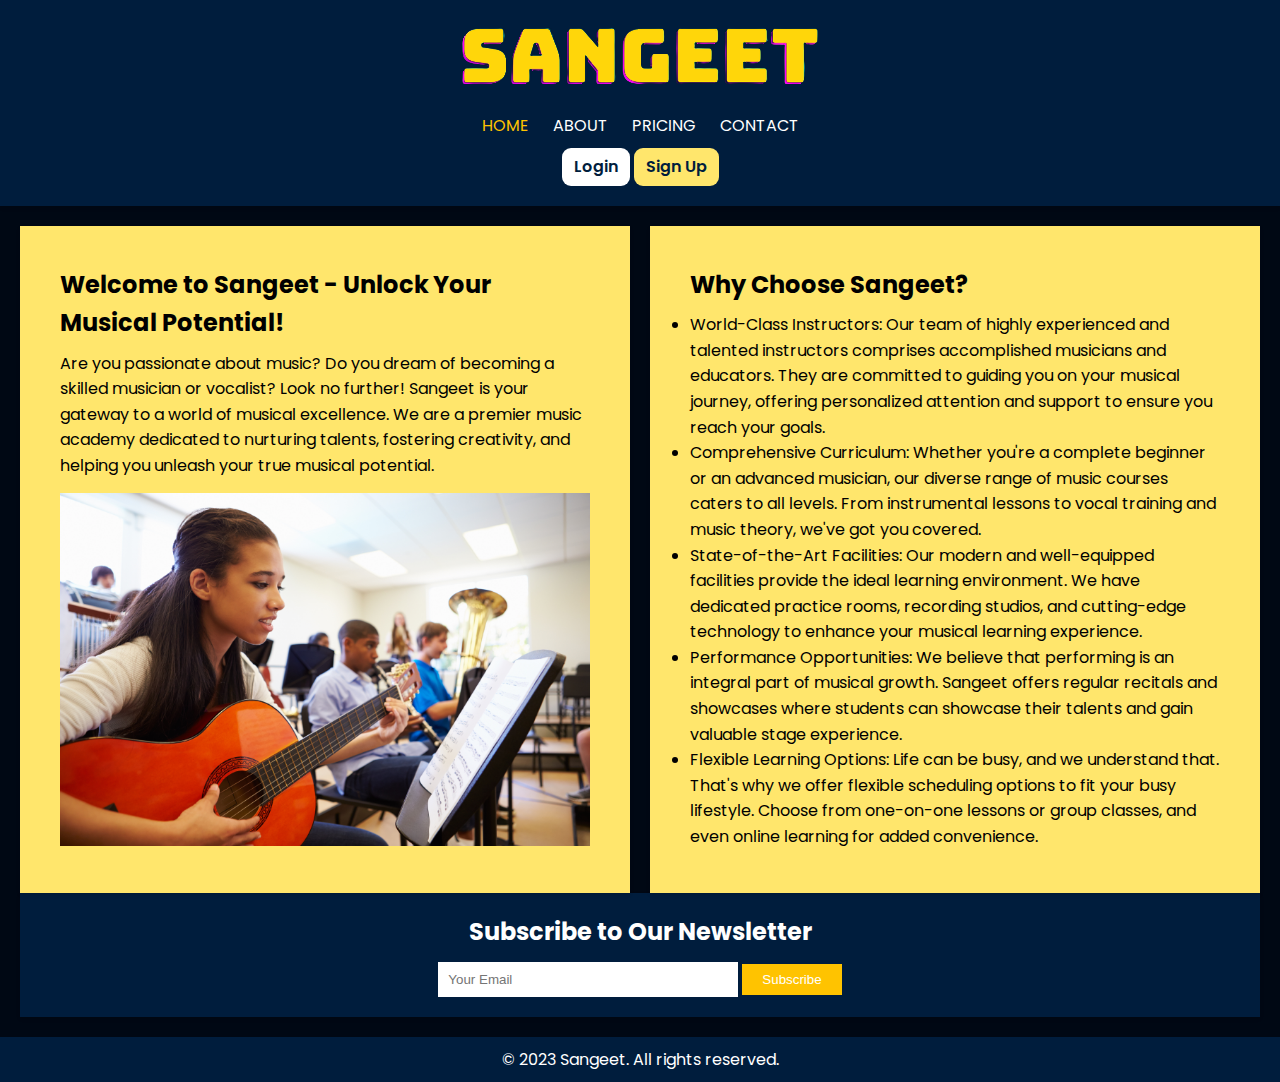
<file: index.html>
<!DOCTYPE html>
<html lang="en">
  <head>
    <meta charset="UTF-8" />
    <meta name="viewport" content="width=device-width, initial-scale=1.0" />
    <title>Sangeet &mdash; Music Academy</title>
    <link rel="stylesheet" href="css/style.css" />
    <link rel="preconnect" href="https://fonts.googleapis.com" />
    <link rel="preconnect" href="https://fonts.gstatic.com" crossorigin />
    <link
      href="https://fonts.googleapis.com/css2?family=Poppins:wght@400;500;700&display=swap"
      rel="stylesheet"
    />
    <link rel="icon" href="images/fav-icon.png" />
  </head>
  <body>
    <header>
      <!-- <h1>Sangeet</h1> -->
      <div class="header-logo">
        <a href="index.html">
          <img src="images/logo.png" alt="Logo of Sangeet" />
        </a>
      </div>
      <nav>
        <ul>
          <li><a href="index.html" class="active">Home</a></li>
          <li><a href="about.html">About</a></li>
          <li><a href="pricing.html">Pricing</a></li>
          <li><a href="contact.html">Contact</a></li>
        </ul>
      </nav>

      <div class="header-btns">
        <a href="login.html" class="btn btn--outline">Login</a>
        <a href="createaccount.html" class="btn btn--full">Sign Up</a>
      </div>
    </header>

    <main>
      <div class="container">
        <section class="column">
          <h2>Welcome to Sangeet - Unlock Your Musical Potential!</h2>
          <p>
            Are you passionate about music? Do you dream of becoming a skilled
            musician or vocalist? Look no further! Sangeet is your gateway to a
            world of musical excellence. We are a premier music academy
            dedicated to nurturing talents, fostering creativity, and helping
            you unleash your true musical potential.
          </p>

          <img
            class="column-img"
            src="images/music-school.jpg"
            alt="Girl playing guitar"
          />
        </section>

        <section class="column">
          <h2>Why Choose Sangeet?</h2>
          <ul>
            <li>
              World-Class Instructors: Our team of highly experienced and
              talented instructors comprises accomplished musicians and
              educators. They are committed to guiding you on your musical
              journey, offering personalized attention and support to ensure you
              reach your goals.
            </li>
            <li>
              Comprehensive Curriculum: Whether you're a complete beginner or an
              advanced musician, our diverse range of music courses caters to
              all levels. From instrumental lessons to vocal training and music
              theory, we've got you covered.
            </li>
            <li>
              State-of-the-Art Facilities: Our modern and well-equipped
              facilities provide the ideal learning environment. We have
              dedicated practice rooms, recording studios, and cutting-edge
              technology to enhance your musical learning experience.
            </li>
            <li>
              Performance Opportunities: We believe that performing is an
              integral part of musical growth. Sangeet offers regular recitals
              and showcases where students can showcase their talents and gain
              valuable stage experience.
            </li>
            <li>
              Flexible Learning Options: Life can be busy, and we understand
              that. That's why we offer flexible scheduling options to fit your
              busy lifestyle. Choose from one-on-one lessons or group classes,
              and even online learning for added convenience.
            </li>
          </ul>
        </section>
      </div>

      <section class="newsletter">
        <h2>Subscribe to Our Newsletter</h2>
        <form>
          <input
            type="email"
            name="email"
            id="newsletterEmail"
            placeholder="Your Email"
            required
          />
          <button type="submit">Subscribe</button>
        </form>
      </section>
    </main>

    <footer>
      <p>&copy; 2023 Sangeet. All rights reserved.</p>
    </footer>
  </body>
</html>
</file>
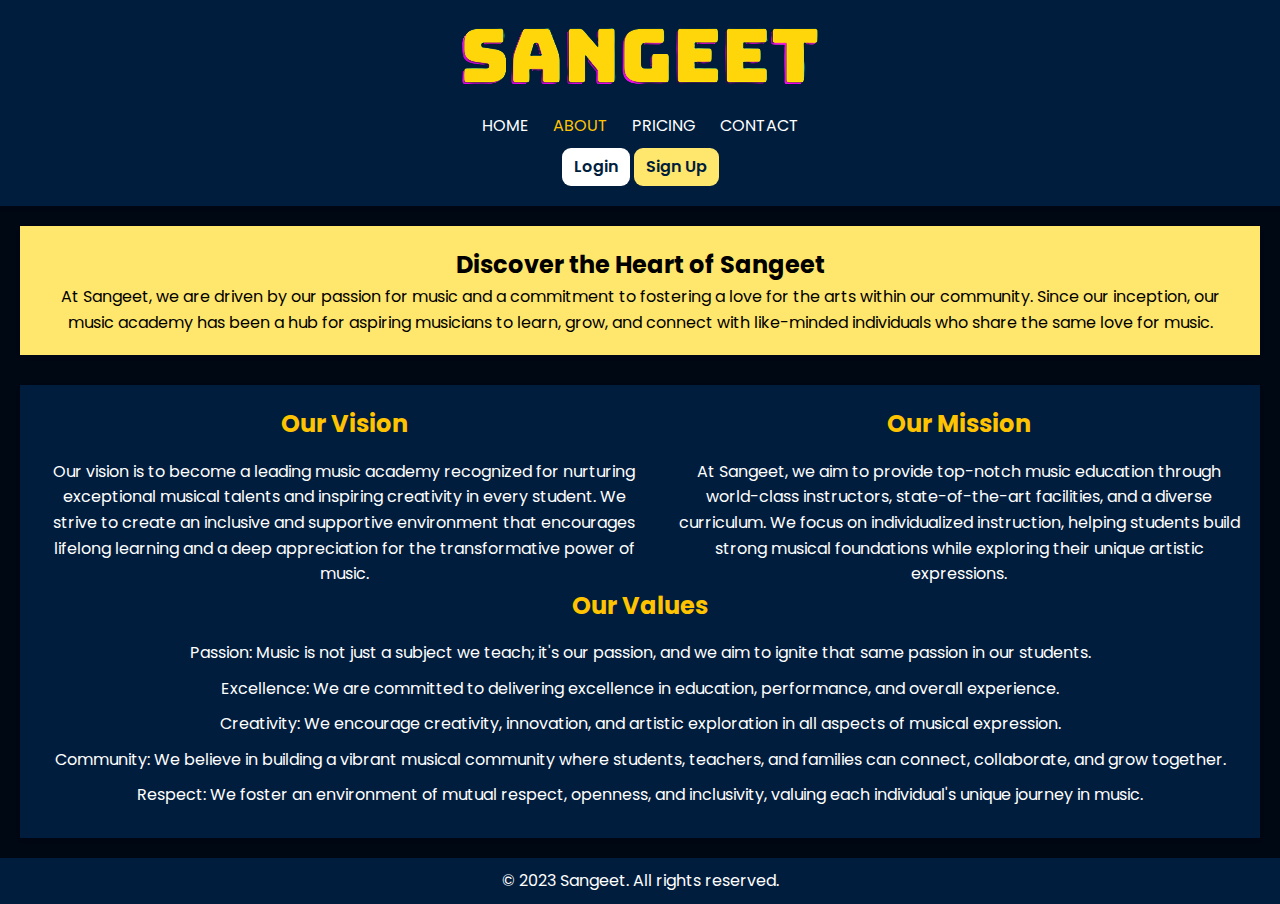
<file: about.html>
<!DOCTYPE html>
<html lang="en">
  <head>
    <meta charset="UTF-8" />
    <meta name="viewport" content="width=device-width, initial-scale=1.0" />
    <title>Sangeet &mdash; About Us</title>
    <link rel="stylesheet" href="css/about.css" />
    <link rel="preconnect" href="https://fonts.googleapis.com" />
    <link rel="preconnect" href="https://fonts.gstatic.com" crossorigin />
    <link
      href="https://fonts.googleapis.com/css2?family=Poppins:wght@400;500;700&display=swap"
      rel="stylesheet"
    />
    <link rel="icon" href="images/fav-icon.png" />
  </head>
  <body>
    <header>
      <div class="header-logo">
        <a href="index.html">
          <img src="images/logo.png" alt="Logo of Sangeet" />
        </a>
      </div>
      <nav>
        <ul>
          <li><a href="index.html">Home</a></li>
          <li><a href="about.html" class="active">About</a></li>
          <li><a href="pricing.html">Pricing</a></li>
          <li><a href="contact.html">Contact</a></li>
        </ul>
      </nav>

      <div class="header-btns">
        <a href="login.html" class="btn btn--outline">Login</a>
        <a href="createaccount.html" class="btn btn--full">Sign Up</a>
      </div>
    </header>

    <main>
      <section class="about-us">
        <div class="about-content">
          <h2>Discover the Heart of Sangeet</h2>
          <p>
            At Sangeet, we are driven by our passion for music and a commitment
            to fostering a love for the arts within our community. Since our
            inception, our music academy has been a hub for aspiring musicians
            to learn, grow, and connect with like-minded individuals who share
            the same love for music.
          </p>
        </div>
        <div class="about-values">
          <div class="vision-mission">
            <div class="vision">
              <h2>Our Vision</h2>
              <p>
                Our vision is to become a leading music academy recognized for
                nurturing exceptional musical talents and inspiring creativity
                in every student. We strive to create an inclusive and
                supportive environment that encourages lifelong learning and a
                deep appreciation for the transformative power of music.
              </p>
            </div>
            <div class="mission">
              <h2>Our Mission</h2>
              <p>
                At Sangeet, we aim to provide top-notch music education through
                world-class instructors, state-of-the-art facilities, and a
                diverse curriculum. We focus on individualized instruction,
                helping students build strong musical foundations while
                exploring their unique artistic expressions.
              </p>
            </div>
          </div>
          <h2>Our Values</h2>
          <ul>
            <li>
              Passion: Music is not just a subject we teach; it's our passion,
              and we aim to ignite that same passion in our students.
            </li>
            <li>
              Excellence: We are committed to delivering excellence in
              education, performance, and overall experience.
            </li>
            <li>
              Creativity: We encourage creativity, innovation, and artistic
              exploration in all aspects of musical expression.
            </li>
            <li>
              Community: We believe in building a vibrant musical community
              where students, teachers, and families can connect, collaborate,
              and grow together.
            </li>
            <li>
              Respect: We foster an environment of mutual respect, openness, and
              inclusivity, valuing each individual's unique journey in music.
            </li>
          </ul>
        </div>
      </section>
    </main>

    <footer>
      <p>&copy; 2023 Sangeet. All rights reserved.</p>
    </footer>
  </body>
</html>
</file>
<file: css/style.css>
/* Reset some default styles */
* {
  margin: 0;
  padding: 0;
  box-sizing: border-box;
}

body {
  font-family: 'Poppins', sans-serif;
  line-height: 1.6;
  background-color: #000814; /* Dark blue background color */
}

header {
  background-color: #001d3d; /* Dark blue header background color */
  color: #fff;
  padding: 20px;
  text-align: center;
  box-shadow: 0 2px 4px rgba(0, 0, 0, 0.1);
}

header h1 {
  font-size: 24px;
  text-shadow: 2px 2px 4px rgba(0, 0, 0, 0.3);
}

nav ul {
  list-style: none;
  padding: 10px;
  font-size: 16px;
}

nav li {
  display: inline-block;
  margin-right: 20px;
}

nav li:last-child {
  margin-right: 0;
}

nav a {
  color: #fff;
  text-decoration: none;
  text-transform: uppercase;
}

main {
  padding: 20px;
}

.container {
  display: grid;
  grid-template-columns: 1fr;
  gap: 20px;
}

.column {
  background-color: #ffe66c; /* Yellow background color */
  padding: 40px;
  box-shadow: 0 2px 4px rgba(0, 0, 0, 0.1);
}

.column h2 {
  margin-bottom: 8px;
}

.column p {
  margin-bottom: 14px;
}

.column-img {
  max-width: 100%;
}

@media screen and (min-width: 768px) {
  .container {
    grid-template-columns: 1fr 1fr;
  }
}

.newsletter {
  background-color: #001d3d; /* Dark blue newsletter background color */
  color: #fff;
  padding: 20px;
  text-align: center;
  box-shadow: 0 2px 4px rgba(0, 0, 0, 0.1);
}

.newsletter h2 {
  margin-bottom: 10px;
}

.newsletter form {
  margin-top: 10px;
}

.newsletter input {
  padding: 10px;
  width: 100%;
  max-width: 300px;
  border: none;
}

.active {
  color: #ffc300;
}

.newsletter button {
  background-color: #ffc300; /* Yellow subscribe button color */
  color: #fff;
  padding: 8px 20px;
  border: none;
  cursor: pointer;
  transition: background-color 0.3s ease;
}

.newsletter button:hover {
  background-color: #ffd60a; /* Hover color for the subscribe button */
}

footer {
  background-color: #001d3d; /* Dark blue footer background color */
  color: #fff;
  text-align: center;
  padding: 10px;
}

.btn,
.btn:link,
.btn:visited {
  display: inline-block;
  text-decoration: none;
  font-size: 16px;
  font-weight: 600;
  padding: 6px 12px;
  border-radius: 9px;
  border: none;
  cursor: pointer;
  font-family: inherit;
  transition: all 0.3s;
}

.btn--full:link,
.btn--full:visited {
  color: #001d3d;
  background-color: #ffe66c;
}

.btn--full:hover,
.btn--full:active {
  background-color: #ffc300;
}

.btn--outline:link,
.btn--outline:visited {
  background-color: #fff;
  color: #001d3d;
}

.btn--outline:hover,
.btn--outline:active {
  background-color: #f3f8f7;
  box-shadow: inset 0 0 0 3px #fff;
}
</file>
<file: css/about.css>
/* Reset some default styles */
* {
  margin: 0;
  padding: 0;
  box-sizing: border-box;
}

body {
  font-family: 'Poppins', sans-serif;
  line-height: 1.6;
  background-color: #000814; /* Dark blue background color */
}

header {
  background-color: #001d3d; /* Dark blue header background color */
  color: #fff;
  padding: 20px;
  text-align: center;
  box-shadow: 0 2px 4px rgba(0, 0, 0, 0.1);
}

header h1 {
  font-size: 24px;
  text-shadow: 2px 2px 4px rgba(0, 0, 0, 0.3);
}

nav ul {
  list-style: none;
  padding: 10px;
}

nav li {
  display: inline-block;
  margin-right: 20px;
}

nav li:last-child {
  margin-right: 0;
}

nav a {
  color: #fff;
  text-decoration: none;
  text-transform: uppercase;
}

main {
  padding: 20px;
}

.about-us {
  display: flex;
  flex-direction: column;
  align-items: center;
  gap: 30px;
}

.about-content {
  background-color: #ffe66c; /* Yellow background color */
  padding: 20px;
  box-shadow: 0 2px 4px rgba(0, 0, 0, 0.1);
  text-align: center;
}

.about-values {
  background-color: #001d3d; /* Dark blue values background color */
  padding: 20px;
  box-shadow: 0 2px 4px rgba(0, 0, 0, 0.1);
  color: #fff;
  text-align: center;
}

.about-values h2 {
  color: #ffc300;
  margin-bottom: 15px;
}

.about-values ul {
  list-style: none;
  padding-left: 0;
}

.about-values li {
  margin-bottom: 10px;
}

.vision-mission {
  display: flex;
  gap: 30px;
}

@media screen and (max-width: 768px) {
  .vision-mission {
    display: flex;
    flex-direction: column;
    gap: 30px;
  }
}

.active {
  color: #ffc300;
}

footer {
  background-color: #001d3d; /* Dark blue footer background color */
  color: #fff;
  text-align: center;
  padding: 10px;
}

.btn,
.btn:link,
.btn:visited {
  display: inline-block;
  text-decoration: none;
  font-size: 16px;
  font-weight: 600;
  padding: 6px 12px;
  border-radius: 9px;
  border: none;
  cursor: pointer;
  font-family: inherit;
  transition: all 0.3s;
}

.btn--full:link,
.btn--full:visited {
  color: #001d3d;
  background-color: #ffe66c;
}

.btn--full:hover,
.btn--full:active {
  background-color: #ffc300;
}

.btn--outline:link,
.btn--outline:visited {
  background-color: #fff;
  color: #001d3d;
}

.btn--outline:hover,
.btn--outline:active {
  background-color: #f3f8f7;
  box-shadow: inset 0 0 0 3px #fff;
}
</file>
